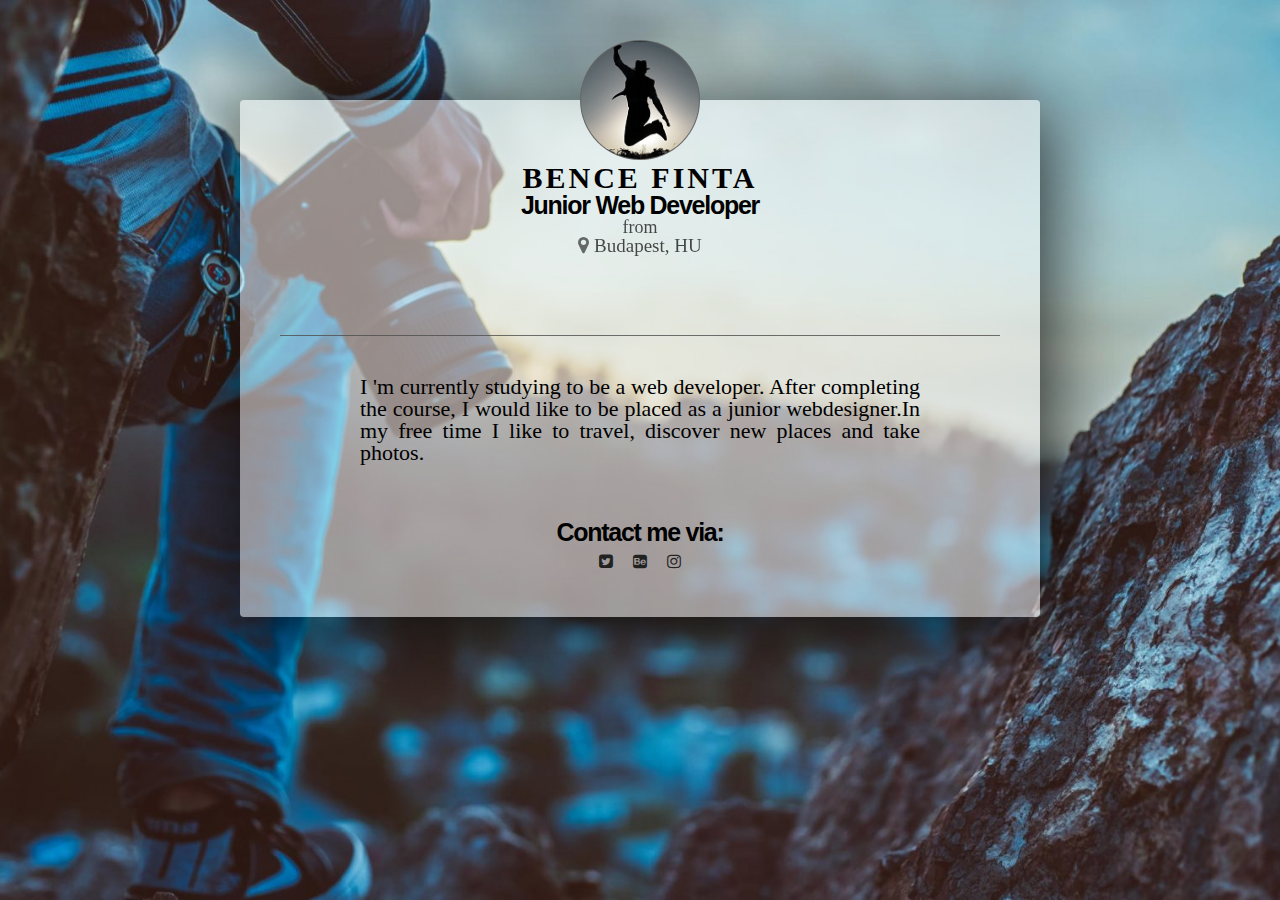
<file: index.html>
<!DOCTYPE html>
<html lang=hu>
<head>
  
  <meta charset="utf-8">
  <meta name="viewport" content="width=device-width">
  
  <title>Finta Bence</title>
  
  <link href="https://maxcdn.bootstrapcdn.com/font-awesome/4.7.0/css/font-awesome.min.css" rel="stylesheet">
  <link rel="stylesheet" type="text/css" href="buisness-card.css">
</head>
<body>
  
  <div class="profile-card">
    
    <div class="head">
      
      <div class="profile-image">
        <img src="assets/profile-pictrues.jpg" alt="profile-image">
      </div>
      
      <div class="name-headline">
        <h1>Bence Finta</h1>
        <h2>Junior Web Developer</h2>
        <div>
          <p id="from">from</p>
          <p id="adress"><i class="fa fa-map-marker"></i> Budapest, HU</p>
        </div>
      </div>
    </div>
    
    <div class="content">
      
      <div class="about">
        <p>I 'm currently studying to be a web developer. After completing the course, I would like to be placed as a junior webdesigner.In my free time I like to travel, discover new places and take photos. </p>
      </div>
      
      <section class="links">
        
          <h2>Contact me via:</h2>
          <ul>
            <li><a href="https://twitter.com/#" target="_blank" title="twitter" class="social-icon"><i class="fa fa-twitter-square"></i></a></li>
            <li><a href="https://behance.net/#" target="_blank" title="behance" class="social-icon"><i class="fa fa-behance-square"></i></a></li>
            <li><a href="https://instagram.com/#" target="_blank" title="instagram" class="social-icon"><i class="fa fa-instagram"></i></a></li>
          </ul>
      </section>
      
    </div>
  </div>
</body>
</html>
</file>
<file: buisness-card.css>
/* CSS reset */

* {
  margin: 0;
  padding: 0;
  box-sizing: border-box;
  font-size: 100%;
}

/* HTML5 display-role reset for older browsers */

article, aside, details, figcaption, figure,
footer, header, hgroup, menu, nav, section {
	display: block;
}
body {
	line-height: 1;
}
ol, ul {
	list-style: none;
}
blockquote, q {
	quotes: none;
}
blockquote:before, blockquote:after,
q:before, q:after {
	content: '';
	content: none;
}
table {
	border-collapse: collapse;
	border-spacing: 0;
}

/* ==== HELPER COLORS FOR LAYOUT ==== */
/*
.profile-card {
	background-color: rgba(255, 248, 53, .3);
}

.head {
	background-color: rgba(140, 96, 255, .3);
}

.content {
	background-color: rgba(255, 0, 0, .3);
}

/* ==== Position ==== */

.profile-card{
  width: 50rem;
  max-width: calc(100vw - 10px);
  margin-top: 1rem;
}

@media (min-width: 768px) {
  
  .profile-card{
    margin-top: 6.25rem;
		}
}

body {
  display: flex;
  justify-content: center;
  align-items: center;
}

.head, .links {
  text-align: center;
}

.head, .content {
  width: 90%;
  margin: 0 auto;
}

.profile-image {
  margin-top: 3.75rem;
}

@media (min-width: 768px) {
  
  .profile-image{
			margin-top: -3.75rem;
		}
}

/* ==== Styles ==== */

body {
  background: url('assets/photographer.jpeg') no-repeat center center fixed;
  background-size: cover;
}

.profile-card {
  background-color: hsla(0, 0%, 100%, .5);
  border-radius: 4px;
  box-shadow: hsla(0, 0%, 0%, .8) 10px 10px 80px;
}

.head, .about {
  margin-bottom: 10%;
}

/* Head */

img {
  width: 120px;
  height: 120px;
  border-radius: 50%;
}

@media (min-width: 1024px) {

	img {
	  padding: 1px;
    background-color: #666;
    transition: all 0.5s ease-in-out;
    filter: grayscale(80%);
	}
  
  img:hover {
  transform: scale(1.1);
  filter: grayscale(20%);
  }

}

h1 {
  font-size: 1.875rem;
  font-family: Verdana;
  letter-spacing: 0.1em;
  text-transform: uppercase;
}

h2{
  font-size: 1.56rem;
  font-family: Helvetica;
  letter-spacing: -0.05em;
}

#from {
  font-size: 1.125rem;
  font-family: Times New Roman;
  opacity: 70%;
}

#adress {
  font-size: 1.1875rem;
  opacity: 70%;
}

/* Content */

.about {
  font-size: 1.375rem;
  text-align: justify;
  font-family: verdana;
}

ul {
  list-style-type: none;
}

li {
  display: inline;
}

.content {
  padding: 5% 10%;
  border-top: 1px solid hsla(0, 0%, 30%, .8);
}

i {
  color: rgb(0,0,0, .8);
}

@media (min-width: 768px) {
  
  section i {
    color: blue;
    transform: scale(2);
    padding: 1rem;
  }
}

@media (min-width: 1024px) {
  
  section i {
    color: rgb(0,0,0, .8);
    transform: scale(1);
    padding: .5rem;
  }
}

@media (min-width: 1024px) {
  
  section i:hover {
    transform: scale(2);
    transition: all 0.5s ease-in-out;
    color: blue;
  }
}
</file>
